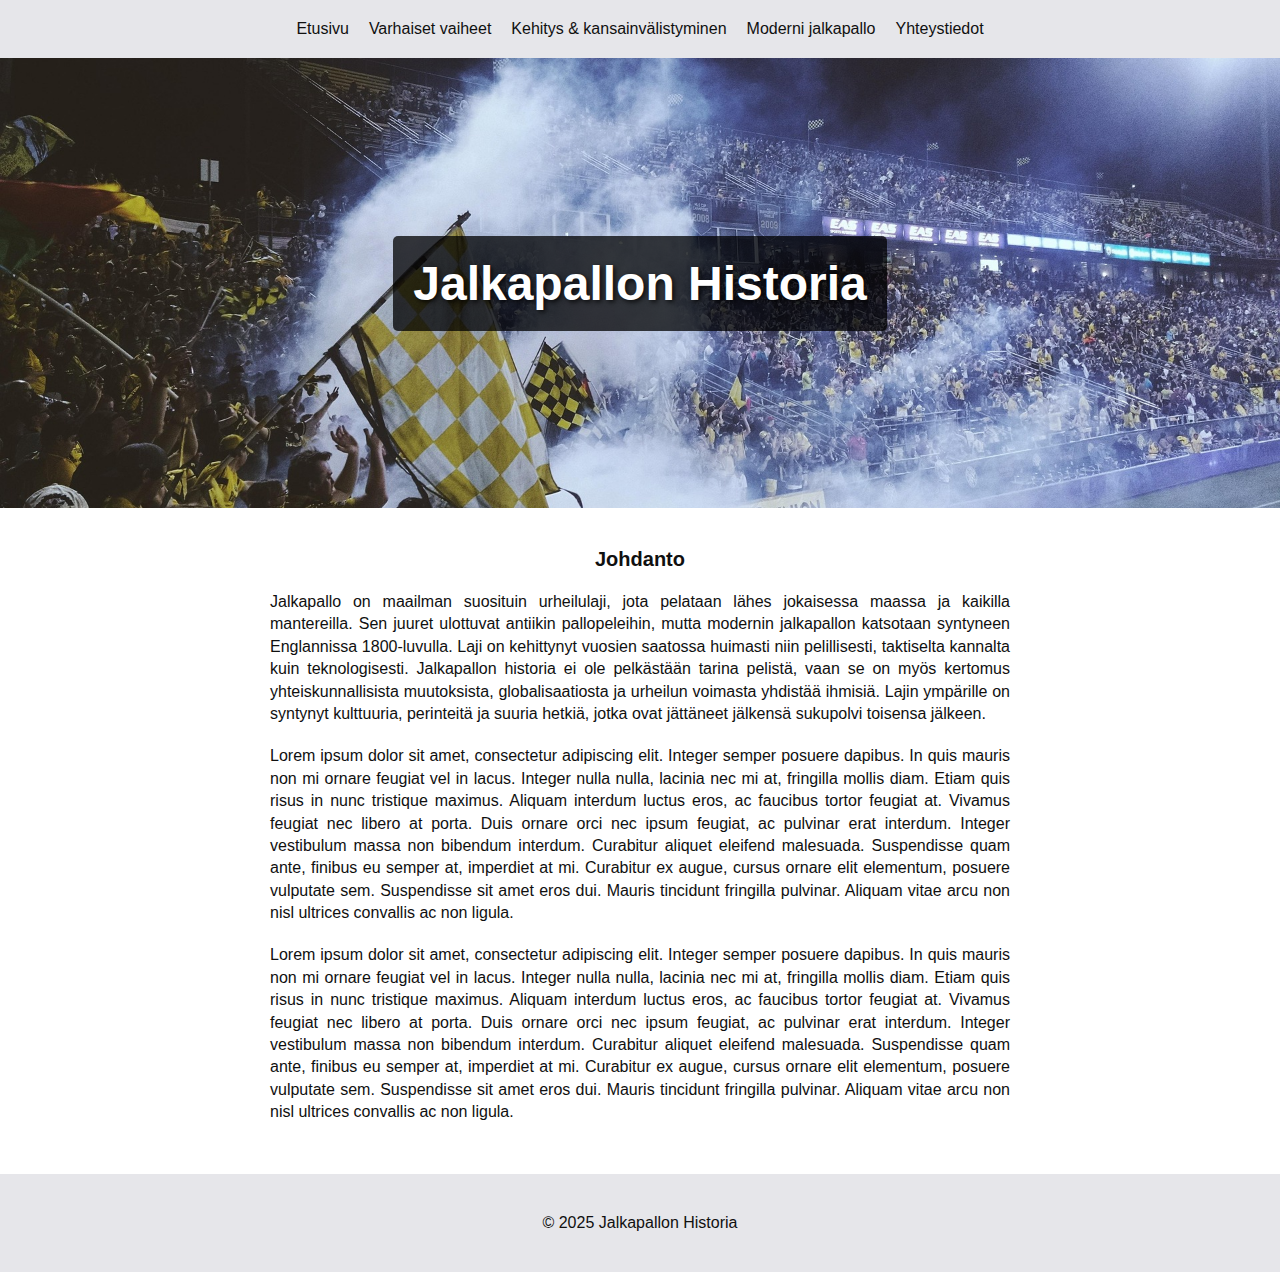
<file: index.html>
<!DOCTYPE html>
<html lang="fi">
  <head>
    <meta charset="UTF-8" />
    <meta name="viewport" content="width=device-width, initial-scale=1.0" />
    <title>Jalkapallon Historia</title>
    <link rel="stylesheet" href="css/styles.css" />
  </head>
  <body>
    <header>
      <div class="menu-toggle">&#9776;</div>
      <nav>
        <ul>
          <li><a href="index.html">Etusivu</a></li>
          <li><a href="varhaiset.html">Varhaiset vaiheet</a></li>
          <li><a href="kehitys.html">Kehitys & kansainvälistyminen</a></li>
          <li><a href="moderni.html">Moderni jalkapallo</a></li>
          <li><a href="yhteystiedot.html">Yhteystiedot</a></li>
        </ul>
      </nav>
    </header>

    <section class="hero">
      <h1>Jalkapallon Historia</h1>
    </section>

    <main>
      <section class="content">
        <h2>Johdanto</h2>
        <p>
          Jalkapallo on maailman suosituin urheilulaji, jota pelataan lähes
          jokaisessa maassa ja kaikilla mantereilla. Sen juuret ulottuvat
          antiikin pallopeleihin, mutta modernin jalkapallon katsotaan syntyneen
          Englannissa 1800-luvulla. Laji on kehittynyt vuosien saatossa huimasti
          niin pelillisesti, taktiselta kannalta kuin teknologisesti.
          Jalkapallon historia ei ole pelkästään tarina pelistä, vaan se on myös
          kertomus yhteiskunnallisista muutoksista, globalisaatiosta ja urheilun
          voimasta yhdistää ihmisiä. Lajin ympärille on syntynyt kulttuuria,
          perinteitä ja suuria hetkiä, jotka ovat jättäneet jälkensä sukupolvi
          toisensa jälkeen.
        </p>
        <p>
          Lorem ipsum dolor sit amet, consectetur adipiscing elit. Integer
          semper posuere dapibus. In quis mauris non mi ornare feugiat vel in
          lacus. Integer nulla nulla, lacinia nec mi at, fringilla mollis diam.
          Etiam quis risus in nunc tristique maximus. Aliquam interdum luctus
          eros, ac faucibus tortor feugiat at. Vivamus feugiat nec libero at
          porta. Duis ornare orci nec ipsum feugiat, ac pulvinar erat interdum.
          Integer vestibulum massa non bibendum interdum. Curabitur aliquet
          eleifend malesuada. Suspendisse quam ante, finibus eu semper at,
          imperdiet at mi. Curabitur ex augue, cursus ornare elit elementum,
          posuere vulputate sem. Suspendisse sit amet eros dui. Mauris tincidunt
          fringilla pulvinar. Aliquam vitae arcu non nisl ultrices convallis ac
          non ligula.
        </p>
        <p>
          Lorem ipsum dolor sit amet, consectetur adipiscing elit. Integer
          semper posuere dapibus. In quis mauris non mi ornare feugiat vel in
          lacus. Integer nulla nulla, lacinia nec mi at, fringilla mollis diam.
          Etiam quis risus in nunc tristique maximus. Aliquam interdum luctus
          eros, ac faucibus tortor feugiat at. Vivamus feugiat nec libero at
          porta. Duis ornare orci nec ipsum feugiat, ac pulvinar erat interdum.
          Integer vestibulum massa non bibendum interdum. Curabitur aliquet
          eleifend malesuada. Suspendisse quam ante, finibus eu semper at,
          imperdiet at mi. Curabitur ex augue, cursus ornare elit elementum,
          posuere vulputate sem. Suspendisse sit amet eros dui. Mauris tincidunt
          fringilla pulvinar. Aliquam vitae arcu non nisl ultrices convallis ac
          non ligula.
        </p>
      </section>
    </main>

    <footer>
      <p>© 2025 Jalkapallon Historia</p>
    </footer>

    <script src="js/scripts.js"></script>
  </body>
</html>
</file>
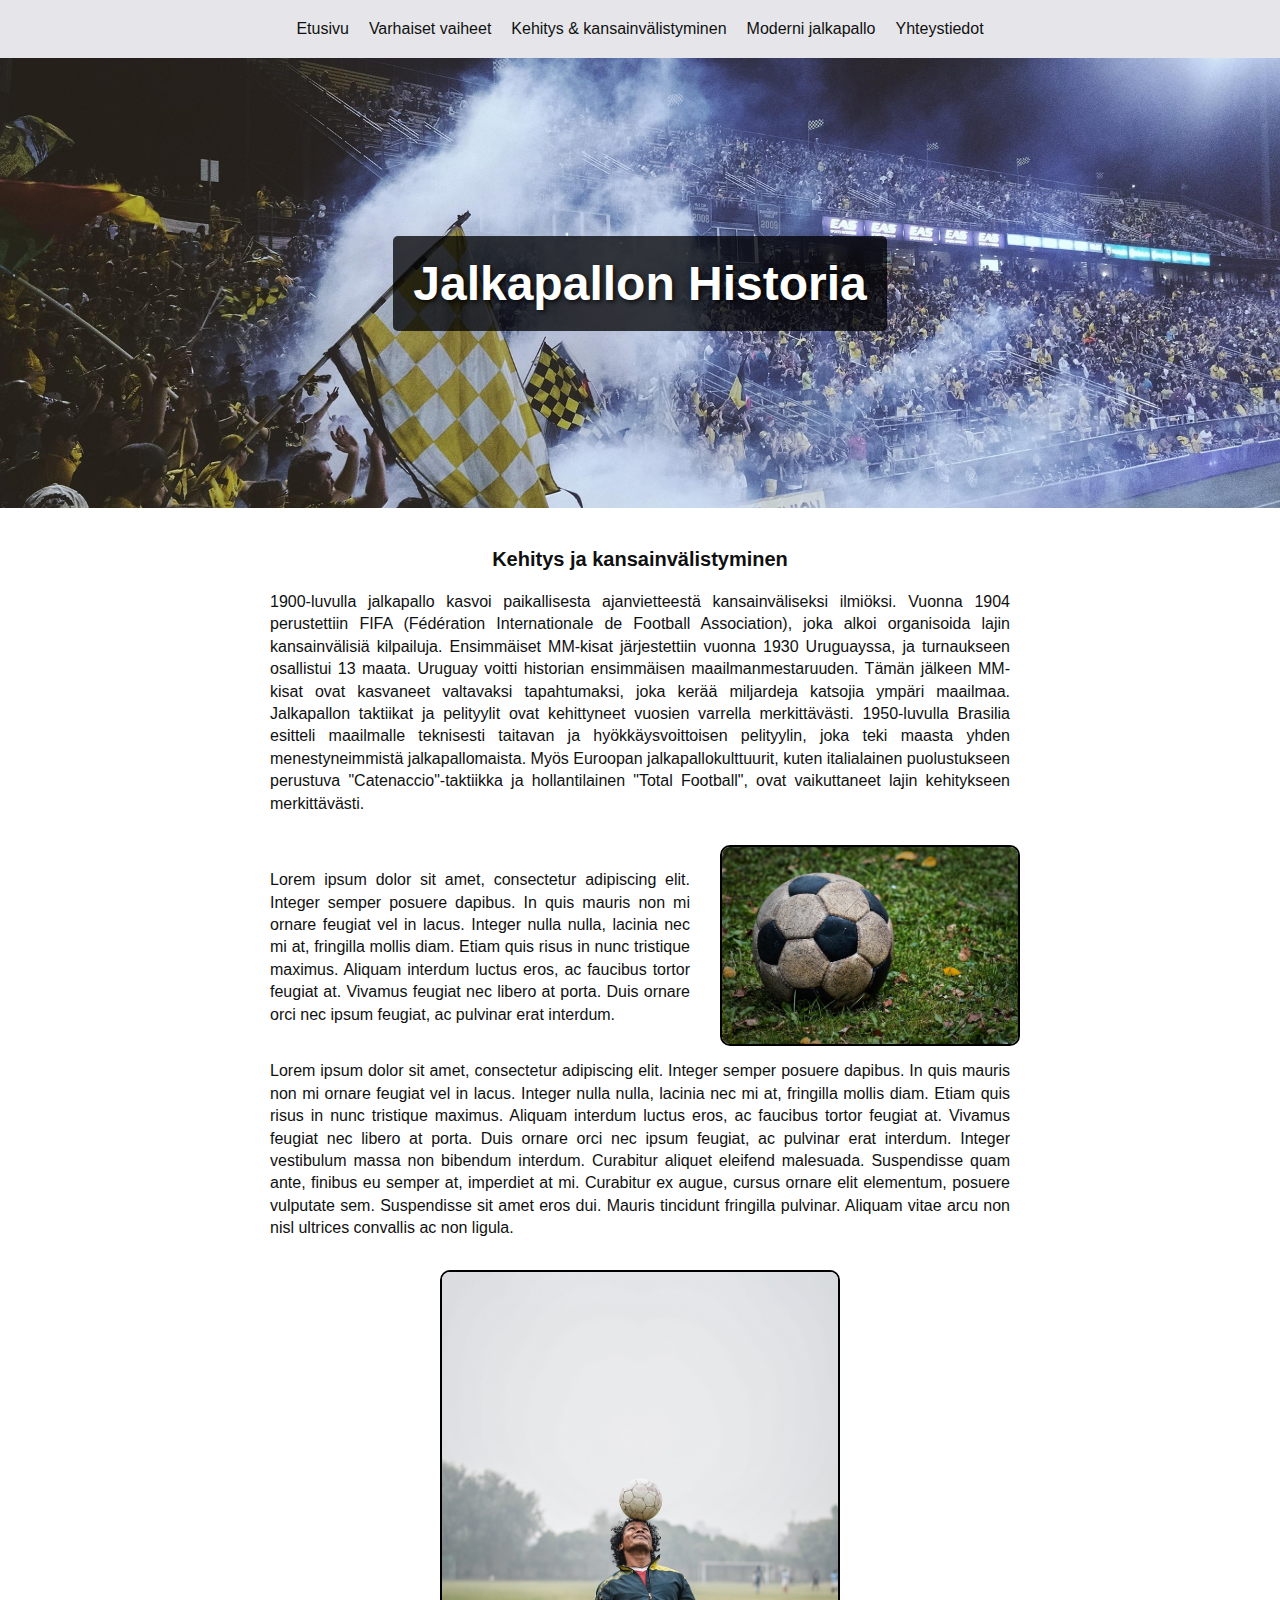
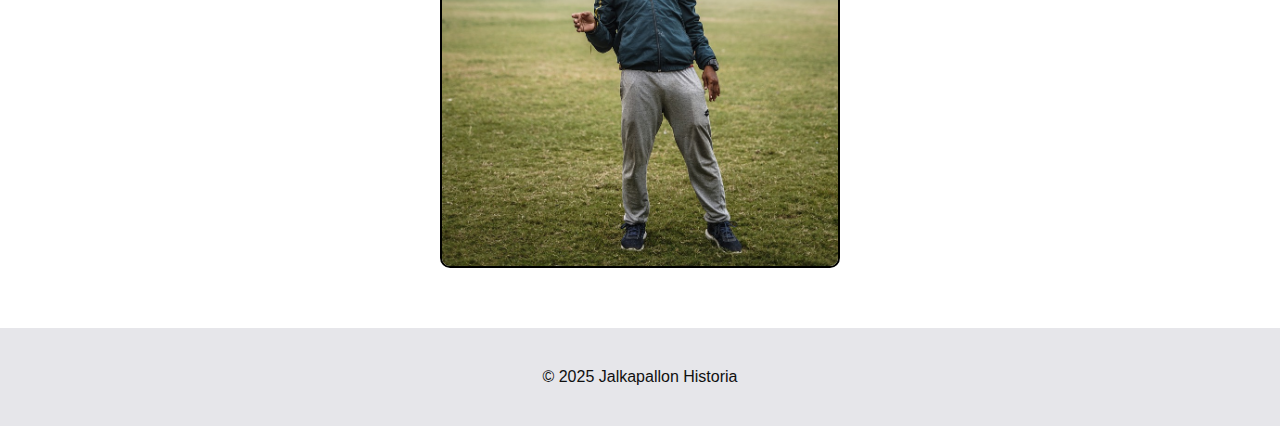
<file: kehitys.html>
<!DOCTYPE html>
<html lang="fi">
  <head>
    <meta charset="UTF-8" />
    <meta name="viewport" content="width=device-width, initial-scale=1.0" />
    <title>Jalkapallon Historia</title>
    <link rel="stylesheet" href="css/styles.css" />
  </head>
  <body>
    <header>
      <div class="menu-toggle">&#9776;</div>
      <nav>
        <ul>
          <li><a href="index.html">Etusivu</a></li>
          <li><a href="varhaiset.html">Varhaiset vaiheet</a></li>
          <li><a href="kehitys.html">Kehitys & kansainvälistyminen</a></li>
          <li><a href="moderni.html">Moderni jalkapallo</a></li>
          <li><a href="yhteystiedot.html">Yhteystiedot</a></li>
        </ul>
      </nav>
    </header>

    <section class="hero">
      <h1>Jalkapallon Historia</h1>
    </section>

    <main>
      <section class="content">
        <h2>Kehitys ja kansainvälistyminen</h2>
        <p>
          1900-luvulla jalkapallo kasvoi paikallisesta ajanvietteestä
          kansainväliseksi ilmiöksi. Vuonna 1904 perustettiin FIFA (Fédération
          Internationale de Football Association), joka alkoi organisoida lajin
          kansainvälisiä kilpailuja. Ensimmäiset MM-kisat järjestettiin vuonna
          1930 Uruguayssa, ja turnaukseen osallistui 13 maata. Uruguay voitti
          historian ensimmäisen maailmanmestaruuden. Tämän jälkeen MM-kisat ovat
          kasvaneet valtavaksi tapahtumaksi, joka kerää miljardeja katsojia
          ympäri maailmaa. Jalkapallon taktiikat ja pelityylit ovat kehittyneet
          vuosien varrella merkittävästi. 1950-luvulla Brasilia esitteli
          maailmalle teknisesti taitavan ja hyökkäysvoittoisen pelityylin, joka
          teki maasta yhden menestyneimmistä jalkapallomaista. Myös Euroopan
          jalkapallokulttuurit, kuten italialainen puolustukseen perustuva
          "Catenaccio"-taktiikka ja hollantilainen "Total Football", ovat
          vaikuttaneet lajin kehitykseen merkittävästi.
        </p>
        <div class="text-image-container">
          <div class="text-content">
            <p>
              Lorem ipsum dolor sit amet, consectetur adipiscing elit. Integer
              semper posuere dapibus. In quis mauris non mi ornare feugiat vel
              in lacus. Integer nulla nulla, lacinia nec mi at, fringilla mollis
              diam. Etiam quis risus in nunc tristique maximus. Aliquam interdum
              luctus eros, ac faucibus tortor feugiat at. Vivamus feugiat nec
              libero at porta. Duis ornare orci nec ipsum feugiat, ac pulvinar
              erat interdum.
            </p>
          </div>

          <figure class="image-content">
              <img src="sisalto/kuvat/pienikuva.jpg" alt="Jalkapallo" />
            </a>
          </figure>
        </div>
        <p>
          Lorem ipsum dolor sit amet, consectetur adipiscing elit. Integer
          semper posuere dapibus. In quis mauris non mi ornare feugiat vel in
          lacus. Integer nulla nulla, lacinia nec mi at, fringilla mollis diam.
          Etiam quis risus in nunc tristique maximus. Aliquam interdum luctus
          eros, ac faucibus tortor feugiat at. Vivamus feugiat nec libero at
          porta. Duis ornare orci nec ipsum feugiat, ac pulvinar erat interdum.
          Integer vestibulum massa non bibendum interdum. Curabitur aliquet
          eleifend malesuada. Suspendisse quam ante, finibus eu semper at,
          imperdiet at mi. Curabitur ex augue, cursus ornare elit elementum,
          posuere vulputate sem. Suspendisse sit amet eros dui. Mauris tincidunt
          fringilla pulvinar. Aliquam vitae arcu non nisl ultrices convallis ac
          non ligula.
        </p>
        <figure class="image-container">
          <img src="sisalto/kuvat/isokuva.jpg" alt="Jalkapalloilija" />
        </figure>
      </section>
    </main>

    <footer>
      <p>© 2025 Jalkapallon Historia</p>
    </footer>

    <script src="js/scripts.js"></script>
  </body>
</html>
</file>
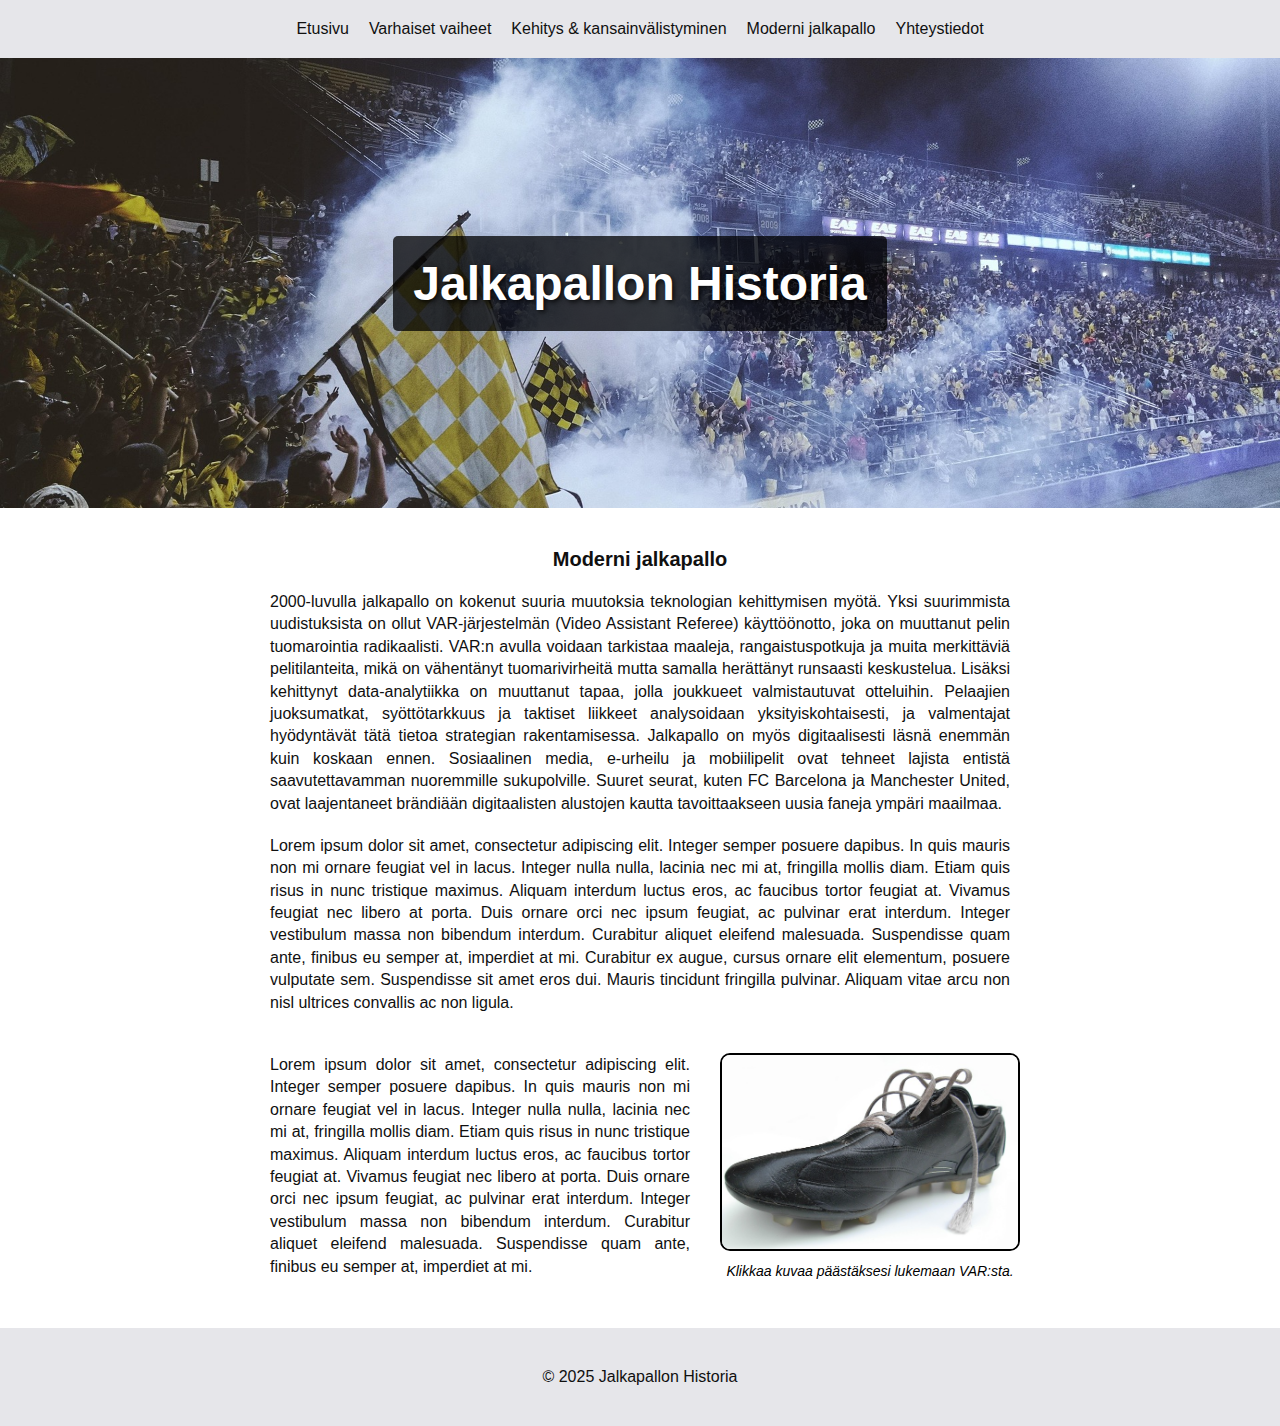
<file: moderni.html>
<!DOCTYPE html>
<html lang="fi">
  <head>
    <meta charset="UTF-8" />
    <meta name="viewport" content="width=device-width, initial-scale=1.0" />
    <title>Jalkapallon Historia</title>
    <link rel="stylesheet" href="css/styles.css" />
  </head>
  <body>
    <header>
      <div class="menu-toggle">&#9776;</div>
      <nav>
        <ul>
          <li><a href="index.html">Etusivu</a></li>
          <li><a href="varhaiset.html">Varhaiset vaiheet</a></li>
          <li><a href="kehitys.html">Kehitys & kansainvälistyminen</a></li>
          <li><a href="moderni.html">Moderni jalkapallo</a></li>
          <li><a href="yhteystiedot.html">Yhteystiedot</a></li>
        </ul>
      </nav>
    </header>

    <section class="hero">
      <h1>Jalkapallon Historia</h1>
    </section>

    <main>
      <section class="content">
        <h2>Moderni jalkapallo</h2>
        <p>
          2000-luvulla jalkapallo on kokenut suuria muutoksia teknologian
          kehittymisen myötä. Yksi suurimmista uudistuksista on ollut
          VAR-järjestelmän (Video Assistant Referee) käyttöönotto, joka on
          muuttanut pelin tuomarointia radikaalisti. VAR:n avulla voidaan
          tarkistaa maaleja, rangaistuspotkuja ja muita merkittäviä
          pelitilanteita, mikä on vähentänyt tuomarivirheitä mutta samalla
          herättänyt runsaasti keskustelua. Lisäksi kehittynyt data-analytiikka
          on muuttanut tapaa, jolla joukkueet valmistautuvat otteluihin.
          Pelaajien juoksumatkat, syöttötarkkuus ja taktiset liikkeet
          analysoidaan yksityiskohtaisesti, ja valmentajat hyödyntävät tätä
          tietoa strategian rakentamisessa. Jalkapallo on myös digitaalisesti
          läsnä enemmän kuin koskaan ennen. Sosiaalinen media, e-urheilu ja
          mobiilipelit ovat tehneet lajista entistä saavutettavamman nuoremmille
          sukupolville. Suuret seurat, kuten FC Barcelona ja Manchester United,
          ovat laajentaneet brändiään digitaalisten alustojen kautta
          tavoittaakseen uusia faneja ympäri maailmaa.
        </p>
        <p>
          Lorem ipsum dolor sit amet, consectetur adipiscing elit. Integer
          semper posuere dapibus. In quis mauris non mi ornare feugiat vel in
          lacus. Integer nulla nulla, lacinia nec mi at, fringilla mollis diam.
          Etiam quis risus in nunc tristique maximus. Aliquam interdum luctus
          eros, ac faucibus tortor feugiat at. Vivamus feugiat nec libero at
          porta. Duis ornare orci nec ipsum feugiat, ac pulvinar erat interdum.
          Integer vestibulum massa non bibendum interdum. Curabitur aliquet
          eleifend malesuada. Suspendisse quam ante, finibus eu semper at,
          imperdiet at mi. Curabitur ex augue, cursus ornare elit elementum,
          posuere vulputate sem. Suspendisse sit amet eros dui. Mauris tincidunt
          fringilla pulvinar. Aliquam vitae arcu non nisl ultrices convallis ac
          non ligula.
        </p>
        <div class="text-image-container">
          <div class="text-content">
            <p>
              Lorem ipsum dolor sit amet, consectetur adipiscing elit. Integer
              semper posuere dapibus. In quis mauris non mi ornare feugiat vel
              in lacus. Integer nulla nulla, lacinia nec mi at, fringilla mollis
              diam. Etiam quis risus in nunc tristique maximus. Aliquam interdum
              luctus eros, ac faucibus tortor feugiat at. Vivamus feugiat nec
              libero at porta. Duis ornare orci nec ipsum feugiat, ac pulvinar
              erat interdum. Integer vestibulum massa non bibendum interdum.
              Curabitur aliquet eleifend malesuada. Suspendisse quam ante,
              finibus eu semper at, imperdiet at mi.
            </p>
          </div>

          <figure class="image-content">
            <a
              href="https://fi.wikipedia.org/wiki/Videoerotuomari"
              target="_blank"
              class="kuvalinkki"
            >
              <img src="sisalto/kuvat/kuvalinkki.jpg" alt="Jalkapallokenkä" />
            </a>
            <figcaption>Klikkaa kuvaa päästäksesi lukemaan VAR:sta.</figcaption>
          </figure>
        </div>
      </section>
    </main>

    <footer>
      <p>© 2025 Jalkapallon Historia</p>
    </footer>

    <script src="js/scripts.js"></script>
  </body>
</html>
</file>
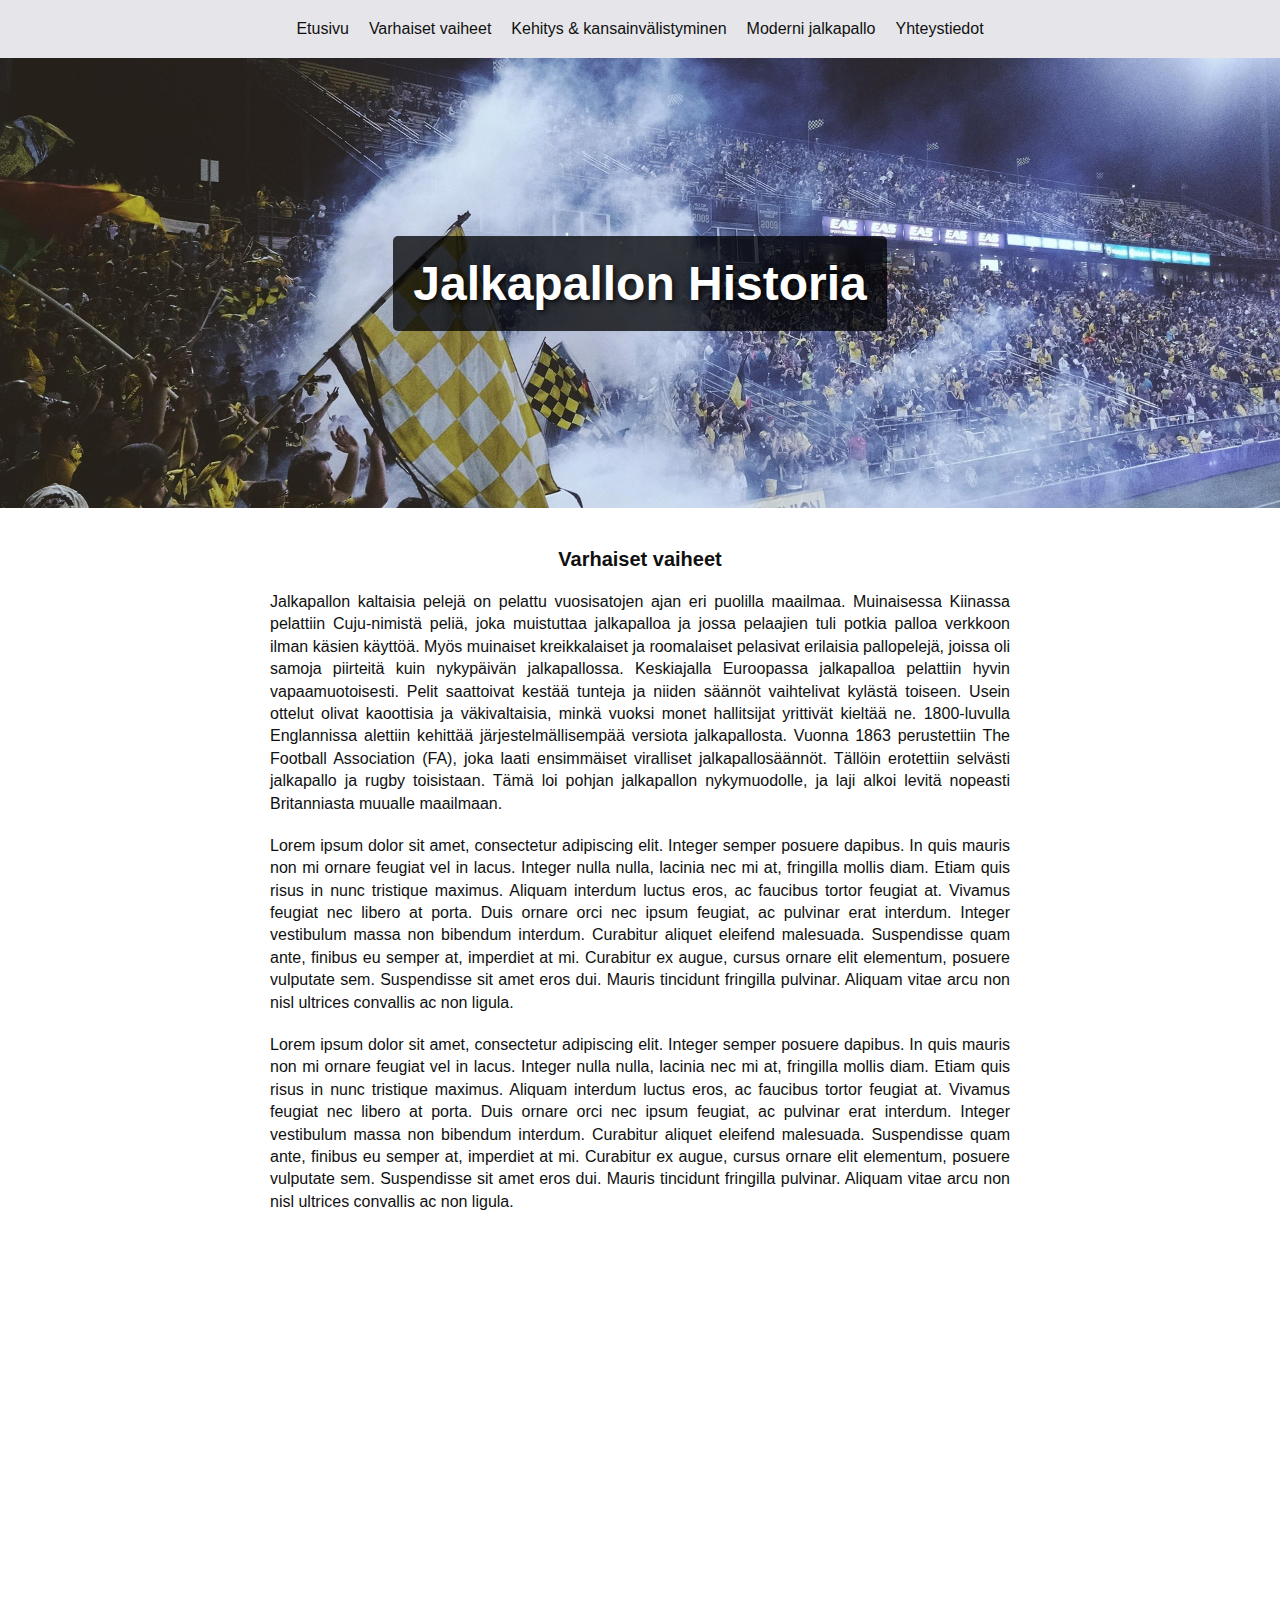
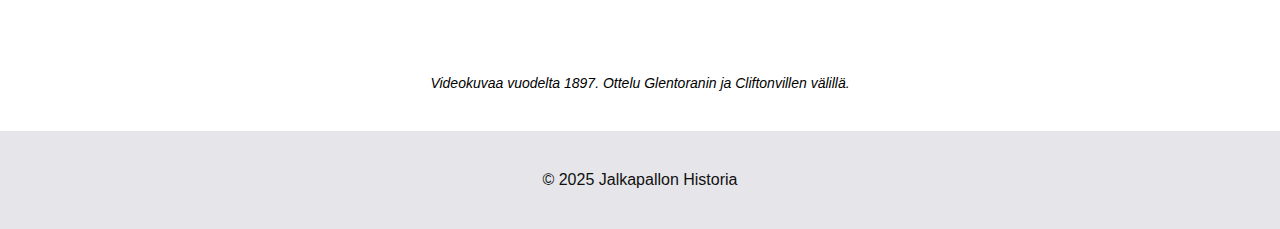
<file: varhaiset.html>
<!DOCTYPE html>
<html lang="fi">
  <head>
    <meta charset="UTF-8" />
    <meta name="viewport" content="width=device-width, initial-scale=1.0" />
    <title>Jalkapallon Historia</title>
    <link rel="stylesheet" href="css/styles.css" />
  </head>
  <body>
    <header>
      <div class="menu-toggle">&#9776;</div>
      <nav>
        <ul>
          <li><a href="index.html">Etusivu</a></li>
          <li><a href="varhaiset.html">Varhaiset vaiheet</a></li>
          <li><a href="kehitys.html">Kehitys & kansainvälistyminen</a></li>
          <li><a href="moderni.html">Moderni jalkapallo</a></li>
          <li><a href="yhteystiedot.html">Yhteystiedot</a></li>
        </ul>
      </nav>
    </header>

    <section class="hero">
      <h1>Jalkapallon Historia</h1>
    </section>

    <main>
      <section class="content">
        <h2>Varhaiset vaiheet</h2>
        <p>
          Jalkapallon kaltaisia pelejä on pelattu vuosisatojen ajan eri puolilla
          maailmaa. Muinaisessa Kiinassa pelattiin Cuju-nimistä peliä, joka
          muistuttaa jalkapalloa ja jossa pelaajien tuli potkia palloa verkkoon
          ilman käsien käyttöä. Myös muinaiset kreikkalaiset ja roomalaiset
          pelasivat erilaisia pallopelejä, joissa oli samoja piirteitä kuin
          nykypäivän jalkapallossa. Keskiajalla Euroopassa jalkapalloa pelattiin
          hyvin vapaamuotoisesti. Pelit saattoivat kestää tunteja ja niiden
          säännöt vaihtelivat kylästä toiseen. Usein ottelut olivat kaoottisia
          ja väkivaltaisia, minkä vuoksi monet hallitsijat yrittivät kieltää ne.
          1800-luvulla Englannissa alettiin kehittää järjestelmällisempää
          versiota jalkapallosta. Vuonna 1863 perustettiin The Football
          Association (FA), joka laati ensimmäiset viralliset jalkapallosäännöt.
          Tällöin erotettiin selvästi jalkapallo ja rugby toisistaan. Tämä loi
          pohjan jalkapallon nykymuodolle, ja laji alkoi levitä nopeasti
          Britanniasta muualle maailmaan.
        </p>
        <p>
          Lorem ipsum dolor sit amet, consectetur adipiscing elit. Integer
          semper posuere dapibus. In quis mauris non mi ornare feugiat vel in
          lacus. Integer nulla nulla, lacinia nec mi at, fringilla mollis diam.
          Etiam quis risus in nunc tristique maximus. Aliquam interdum luctus
          eros, ac faucibus tortor feugiat at. Vivamus feugiat nec libero at
          porta. Duis ornare orci nec ipsum feugiat, ac pulvinar erat interdum.
          Integer vestibulum massa non bibendum interdum. Curabitur aliquet
          eleifend malesuada. Suspendisse quam ante, finibus eu semper at,
          imperdiet at mi. Curabitur ex augue, cursus ornare elit elementum,
          posuere vulputate sem. Suspendisse sit amet eros dui. Mauris tincidunt
          fringilla pulvinar. Aliquam vitae arcu non nisl ultrices convallis ac
          non ligula.
        </p>
        <p>
          Lorem ipsum dolor sit amet, consectetur adipiscing elit. Integer
          semper posuere dapibus. In quis mauris non mi ornare feugiat vel in
          lacus. Integer nulla nulla, lacinia nec mi at, fringilla mollis diam.
          Etiam quis risus in nunc tristique maximus. Aliquam interdum luctus
          eros, ac faucibus tortor feugiat at. Vivamus feugiat nec libero at
          porta. Duis ornare orci nec ipsum feugiat, ac pulvinar erat interdum.
          Integer vestibulum massa non bibendum interdum. Curabitur aliquet
          eleifend malesuada. Suspendisse quam ante, finibus eu semper at,
          imperdiet at mi. Curabitur ex augue, cursus ornare elit elementum,
          posuere vulputate sem. Suspendisse sit amet eros dui. Mauris tincidunt
          fringilla pulvinar. Aliquam vitae arcu non nisl ultrices convallis ac
          non ligula.
        </p>

        <div class="video-wrapper">
          <iframe
            src="https://www.youtube.com/embed/hUJVaH7AP4I?si=XQURmtz2u09S0boX"
            title="YouTube-video"
            frameborder="0"
            allow="accelerometer; autoplay; clipboard-write; encrypted-media; gyroscope; picture-in-picture"
            allowfullscreen
          >
          </iframe>
          <figcaption>
            Videokuvaa vuodelta 1897. Ottelu Glentoranin ja Cliftonvillen
            välillä.
          </figcaption>
        </div>
      </section>
    </main>

    <footer>
      <p>© 2025 Jalkapallon Historia</p>
    </footer>

    <script src="js/scripts.js"></script>
  </body>
</html>
</file>
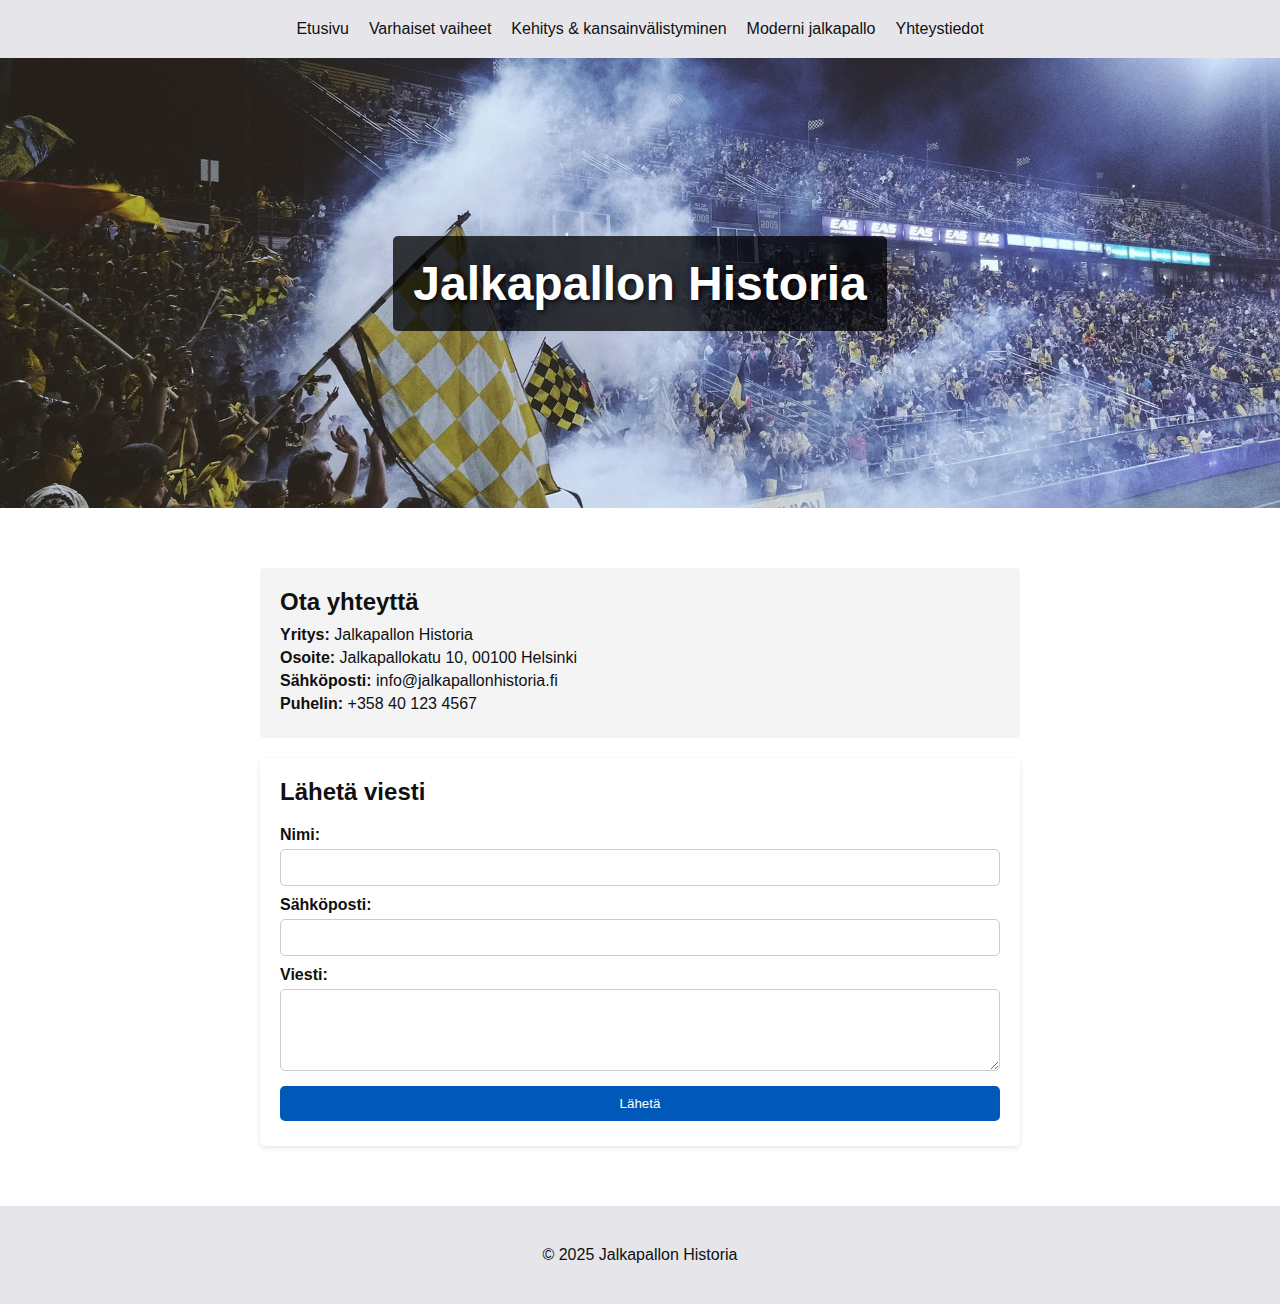
<file: yhteystiedot.html>
<!DOCTYPE html>
<html lang="fi">
  <head>
    <meta charset="UTF-8" />
    <meta name="viewport" content="width=device-width, initial-scale=1.0" />
    <title>Jalkapallon Historia</title>
    <link rel="stylesheet" href="css/styles.css" />
  </head>
  <body>
    <header>
      <div class="menu-toggle">&#9776;</div>
      <nav>
        <ul>
          <li><a href="index.html">Etusivu</a></li>
          <li><a href="varhaiset.html">Varhaiset vaiheet</a></li>
          <li><a href="kehitys.html">Kehitys & kansainvälistyminen</a></li>
          <li><a href="moderni.html">Moderni jalkapallo</a></li>
          <li><a href="yhteystiedot.html">Yhteystiedot</a></li>
        </ul>
      </nav>
    </header>

    <section class="hero">
      <h1>Jalkapallon Historia</h1>
    </section>

    <main class="contact-container">
      <section class="contact-info">
        <h2>Ota yhteyttä</h2>
        <p><strong>Yritys:</strong> Jalkapallon Historia</p>
        <p><strong>Osoite:</strong> Jalkapallokatu 10, 00100 Helsinki</p>
        <p><strong>Sähköposti:</strong> info@jalkapallonhistoria.fi</p>
        <p><strong>Puhelin:</strong> +358 40 123 4567</p>
      </section>

      <section class="contact-form">
        <h2>Lähetä viesti</h2>
        <form id="contactForm">
          <label for="name">Nimi:</label>
          <input type="text" id="name" name="name" required />

          <label for="email">Sähköposti:</label>
          <input type="email" id="email" name="email" required />

          <label for="message">Viesti:</label>
          <textarea id="message" name="message" rows="4" required></textarea>

          <button type="submit">Lähetä</button>
        </form>
        <p id="formMessage"></p>
      </section>
    </main>

    <footer>
      <p>© 2025 Jalkapallon Historia</p>
    </footer>

    <script src="js/scripts.js"></script>
  </body>
</html>
</file>
<file: css/styles.css>
* {
  margin: 0;
  padding: 0;
  box-sizing: border-box;
}

body {
  font-family: Arial, sans-serif;
  color: #101010;
  text-align: center;
}

nav ul {
  list-style: none;
  display: flex;
  gap: 20px;
}

nav a {
  text-decoration: none;
  color: #101010;
  font-size: 16px;
}

.menu-toggle {
  font-size: 30px;
  cursor: pointer;
  display: none;
}

@media (max-width: 768px) {
  .menu-toggle {
    display: block; /* Näytä hampurilaisikoni */
  }

  nav ul {
    display: none; /* Piilota menu oletuksena */
    flex-direction: column;
    position: absolute;
    top: 60px;
    left: 0;
    width: 100%;
    background: #fff;
    box-shadow: 0px 4px 6px rgba(0, 0, 0, 0.1);
    text-align: center;
    padding: 10px 0;
  }

  nav ul li {
    padding: 10px;
  }

  nav ul.show {
    display: flex; /* Näytä menu kun .show-luokka on lisätty */
  }
}

header {
  display: flex;
  justify-content: center;
  align-items: center;
  padding: 20px 20px;
  background: #e6e6ea;
}

.hero {
  background: url("../sisalto/kuvat/taustakuva.jpg") no-repeat center
    center/cover;
  height: 50vh;
  display: flex;
  align-items: center;
  justify-content: center;
  margin-bottom: 20px;
}

.hero h1 {
  font-size: 3rem;
  color: white;
  background: rgba(0, 0, 0, 0.75);
  padding: 20px 20px;
  border-radius: 5px;
  text-shadow: 2px 2px 5px rgba(0, 0, 0, 0.8);
}

.content {
  padding: 20px;
  max-width: 800px;
  margin: auto;
}

.content h2 {
  font-size: 20px;
  margin-bottom: 10px;
}

.content p {
  text-align: justify;
  padding: 10px;
  line-height: 1.4;
}

@media (max-width: 768px) {
  .content p {
    text-align: left; /* Mobiilissa tekstin tasaus vasemmalle */
    padding: 15px;
  }
}

@media (max-width: 768px) {
  .content {
    padding: 20px; /* Lisää enemmän tilaa tekstien väliin */
  }

  .text-image-container {
    gap: 10px; /* Lisää väliä kuvan ja tekstin välille */
  }
}

footer {
  padding: 40px;
  background: #e6e6ea;
  margin-top: 20px;
}

.video-wrapper {
  width: 100%; /* Skaalautuu content-alueen mukaisesti */
  max-width: 800px; /* Maksimikoko, jotta se pysyy saman kokoisena kuin muu sisältö */
  margin-top: 40px; /* Lisää vähän tilaa ylä- ja alapuolelle */
  text-align: center;
}

.video-wrapper iframe {
  width: 100%;
  height: 400px; /* Mukautettava korkeus */
}

.video-wrapper figcaption {
  font-size: 14px;
  color: #000000;
  margin-top: 8px;
  font-style: italic;
}

/* Mobiiliresponsiivisuus */
@media (max-width: 768px) {
  .video-wrapper iframe {
    height: 250px; /* Pienempi korkeus mobiilissa */
  }
}

/* Säilö, jossa kappale ja kuvalinkki vierekkäin */
.text-image-container {
  display: flex;
  justify-content: space-between; /* Tasainen jako */
  align-items: center; /* Kohdistus pystysuunnassa */
  gap: 20px; /* Väli tekstin ja kuvan välissä */
  margin-top: 20px;
}

/* Tekstikappaleen säilö */
.text-content {
  flex: 1; /* Vie 50% tilasta */
  font-size: 16px;
}

/* Kuvan säilö */
.image-content img,
.kuvalinkki img {
  width: 100%;
  max-width: 300px;
  height: auto;
}

.image-content img {
  width: 100%; /* Skaalaa kuva konttiin */
  max-width: 300px; /* Määrittää maksimaalisen leveyden */
  border: 2px solid black; /* Lisää reuna */
  border-radius: 10px; /* Pyöristetyt kulmat */
}

@media (max-width: 768px) {
  .image-content img,
  .kuvalinkki img {
    max-width: 200px; /* Mobiilissa pienempi kuva */
  }
}

.image-content figcaption {
  font-size: 14px;
  color: #000000;
  margin-top: 8px;
  font-style: italic;
}

/* Responsiivinen näkymä mobiilille */
@media (max-width: 768px) {
  .text-image-container {
    flex-direction: column; /* Pinoaa päällekkäin mobiilissa */
    text-align: center;
  }

  .kuvalinkki img {
    max-width: 250px; /* Skaalaa mobiilissa */
  }
}

/* KUVA KAPPALEIDEN VÄLISSÄ */
.image-container {
  display: flex;
  flex-direction: column;
  align-items: center; /* Keskittää kuvan */
  margin: 20px auto; /* Lisää väliä ylä- ja alapuolelle */
  max-width: 400px; /* Maksimikoko kuvalle */
  text-align: center;
}

/* Kuvan tyyli */
.image-container img {
  width: 100%; /* Skaalautuu max-widthin mukaan */
  border: 2px solid black; /* Lisää ulkoreuna */
  border-radius: 10px; /* Pyöristetyt kulmat */
}

/* Yhteydenotto */
.contact-container {
  max-width: 800px;
  margin: 40px auto;
  padding: 20px;
  text-align: left;
}

.contact-container h2 {
  margin-bottom: 10px;
}

.contact-container p {
  margin-bottom: 5px;
}

.contact-info {
  background: #f4f4f4;
  padding: 20px;
  border-radius: 5px;
  margin-bottom: 20px;
}

.contact-form {
  background: #fff;
  padding: 20px;
  border-radius: 5px;
  box-shadow: 0px 2px 5px rgba(0, 0, 0, 0.1);
}

/* Lomake */
form {
  display: flex;
  flex-direction: column;
}

label {
  margin-top: 10px;
  font-weight: bold;
}

input,
textarea {
  width: 100%;
  padding: 10px;
  margin-top: 5px;
  border: 1px solid #ccc;
  border-radius: 5px;
}

button {
  margin-top: 15px;
  padding: 10px;
  background: #0059b8;
  color: white;
  border: none;
  border-radius: 5px;
  cursor: pointer;
}

button:hover {
  background: #0056b3;
}

@media (max-width: 768px) {
  .contact-container {
    padding: 10px;
  }

  .contact-info,
  .contact-form {
    text-align: center;
  }
}
</file>
